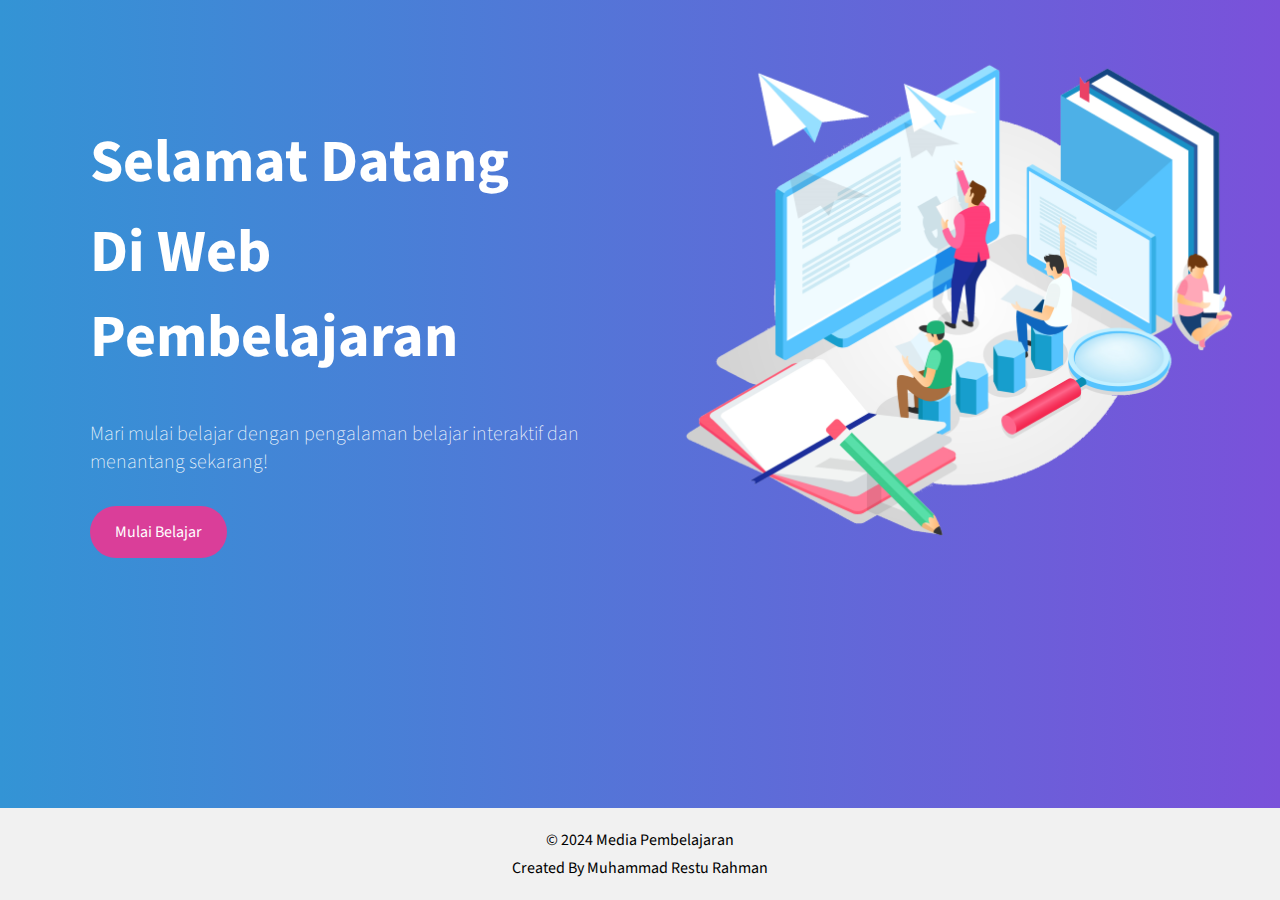
<file: index.html>
<!DOCTYPE html>
<html lang="id">
<head>
    <meta charset="UTF-8">
    <meta name="viewport" content="width=device-width, initial-scale=1.0">
    <title>Media Pembelajaran</title>
    <link rel="stylesheet" href="style.css">
    <link href="https://fonts.googleapis.com/css?family=Source+Sans+Pro:400,700" rel="stylesheet" />
    <!-- Define your gradient here - use online tools to find a gradient matching your branding-->
    <style>
      .gradient {
        background: linear-gradient(90deg, #3394d5 0%, #7a51da 100%);
      }
    </style>
</head>
<body class="leading-normal tracking-normal text-white gradient" style="font-family: 'Source Sans Pro', sans-serif;">
    <main>
        <div class="content-container">
            <div class="left-content">
                <p class="text-1">Selamat Datang</p>
                <p class="text-2">Di Web Pembelajaran</p>
                <p class="text-3">Mari mulai belajar dengan pengalaman belajar interaktif dan menantang sekarang!</p>
                <a href="bahan-ajar.html" class="button">Mulai Belajar</a>
            </div>
            <div class="right-content">
                <img src="hero.png" alt="Foto Pembelajaran">
            </div>
        </div>
    </main>
    <footer>
        <p>&copy; 2024 Media Pembelajaran</p>
        <p class="p1"> Created By Muhammad Restu Rahman</p>
    </footer>
</body>
</html>
</file>
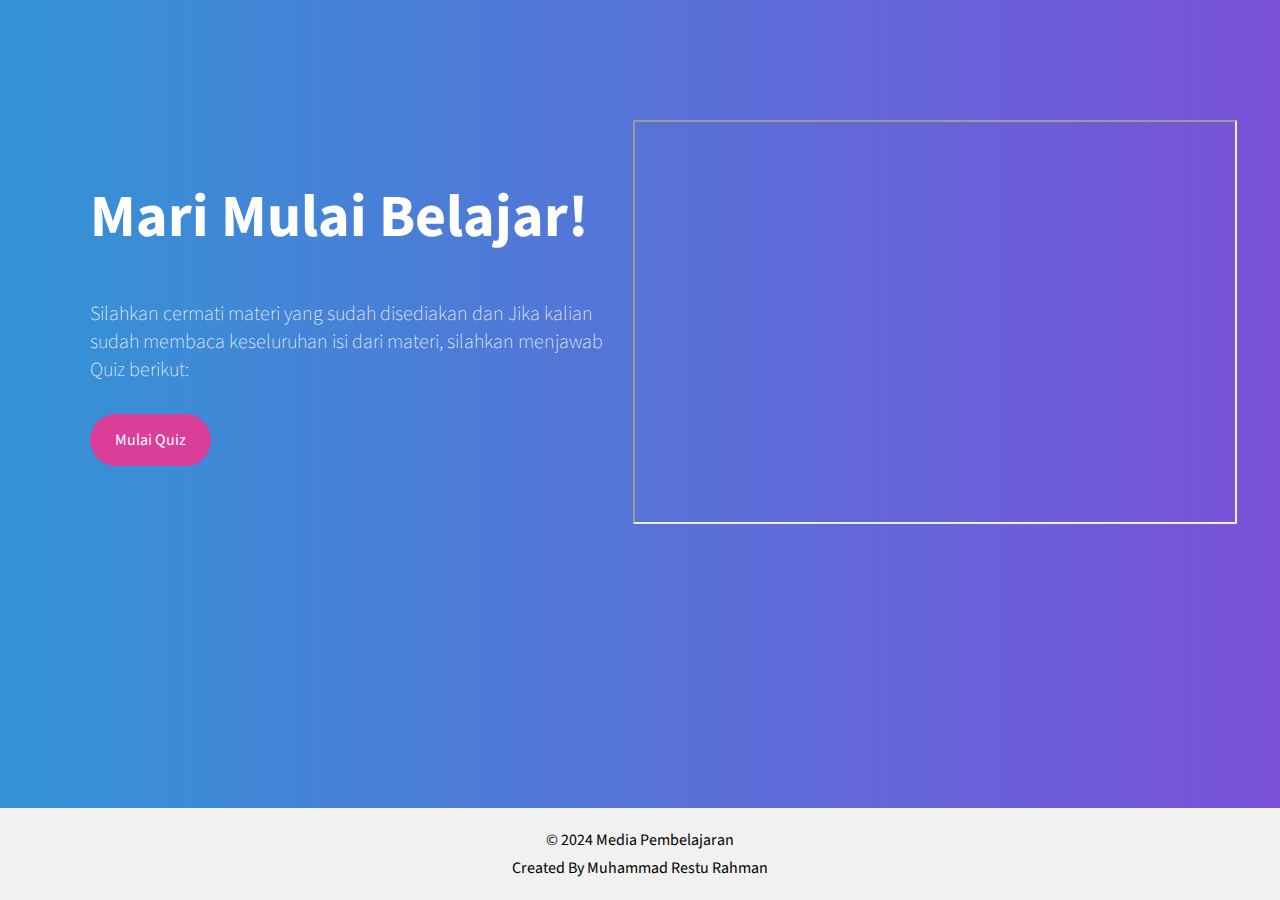
<file: bahan-ajar.html>
<!DOCTYPE html>
<html lang="id">
<head>
    <meta charset="UTF-8">
    <meta name="viewport" content="width=device-width, initial-scale=1.0">
    <title>Bahan Ajar</title>
    <link rel="stylesheet" href="style.css">
    <link href="https://fonts.googleapis.com/css?family=Source+Sans+Pro:400,700" rel="stylesheet" />
    <!-- Define your gradient here - use online tools to find a gradient matching your branding-->
    <style>
      .gradient {
        background: linear-gradient(90deg, #3394d5 0%, #7a51da 100%);
      }
    </style>
</head>
<body class="leading-normal tracking-normal text-white gradient" style="font-family: 'Source Sans Pro', sans-serif;">

        

    <main>
        <main>
            <div class="content-container">
                <div class="left-content">
                    <p class="text-4">Mari Mulai Belajar!</p>
                    <p class="text-5">Silahkan cermati materi yang sudah disediakan dan Jika kalian sudah membaca keseluruhan isi dari materi, silahkan menjawab Quiz berikut:</p>

                    <a href="quiz.html" class="button">Mulai Quiz</a>
                    
                </div>
                <div class="right-content">
                    <iframe src="computer.pdf" width="600" height="400" ></iframe>
                </div>
            </div>
        </main>

        <!-- atau bisa juga menggunakan iframe untuk ppt -->
        
        
    </main>
    <footer>
        <p>&copy; 2024 Media Pembelajaran</p>
        <p class="p1"> Created By Muhammad Restu Rahman</p>
    </footer>
</body>
</html>
</file>
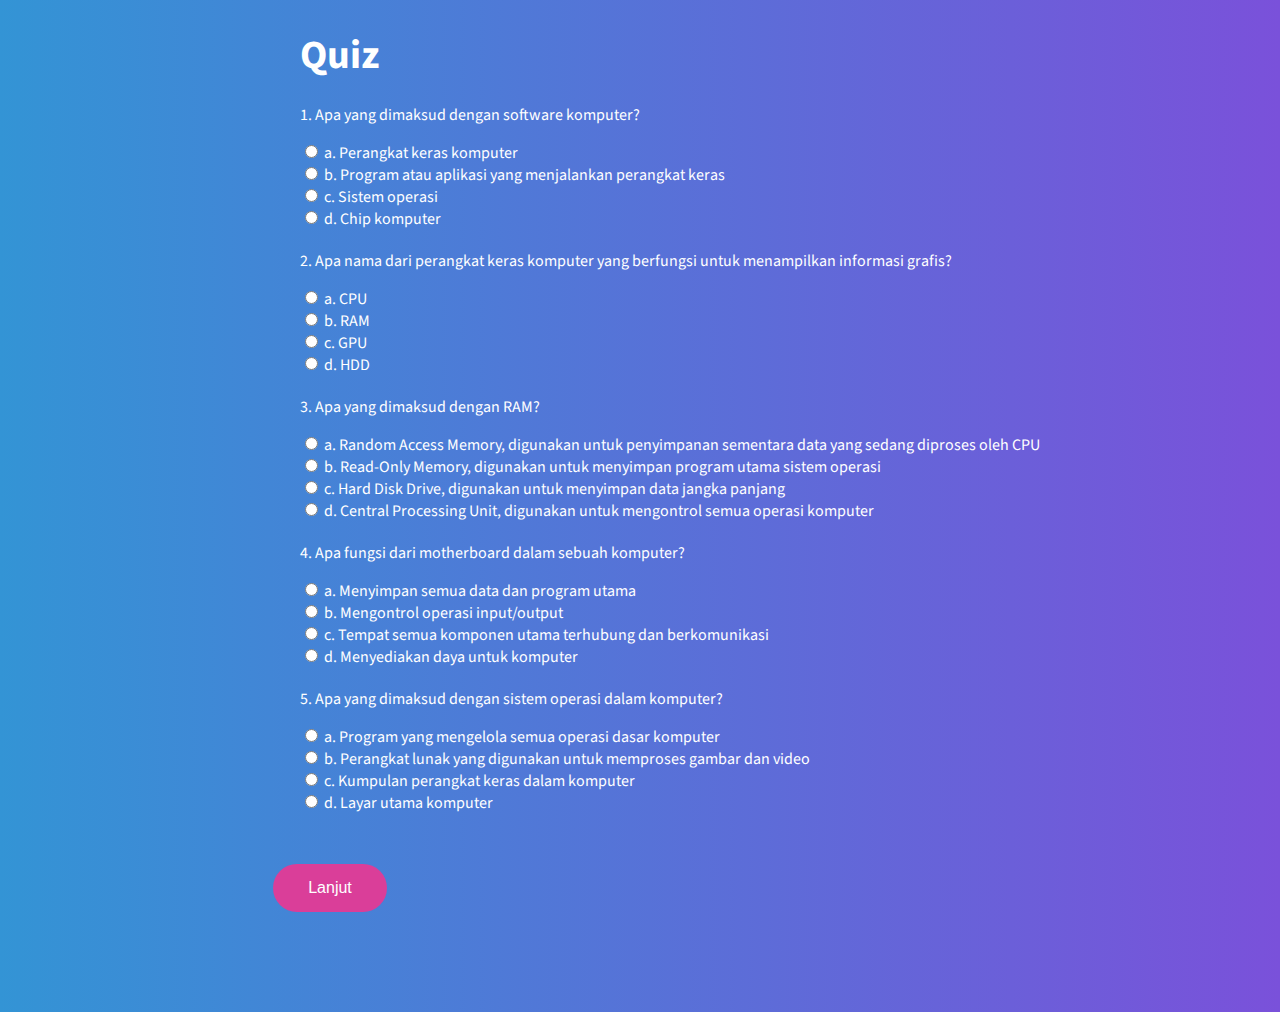
<file: quiz.html>
<!DOCTYPE html>
<html lang="id">
<head>
    <meta charset="UTF-8">
    <meta name="viewport" content="width=device-width, initial-scale=1.0">
    <title>Quiz</title>
    <link rel="stylesheet" href="style.css">
    <link href="https://fonts.googleapis.com/css?family=Source+Sans+Pro:400,700" rel="stylesheet" />
    <!-- Define your gradient here - use online tools to find a gradient matching your branding-->
    <style>
      .gradient {
        background: linear-gradient(90deg, #3394d5 0%, #7a51da 100%);
      } 

      h1{ 
        font-size: 40px;
        font-weight: bold;
        margin-bottom: 20px;
        color: white;
        margin-left: 300px;
      }
      main {
        margin-left: 300px;
        color: white;
      }
      .question {
        margin-bottom: 20px;
      }
      .btn-container {
        margin-top: 20px;
        text-align: center;
      }
      .btn-container button {
        background-color: #da3e99;
        color: white;
        border: none;
        padding: 15px 35px;
        font-size: 16px;
        cursor: pointer;
        margin-right: 10px;
        margin-bottom: 100px;
        border-radius: 30px;
        margin-left: -910px;
        margin-top: 30px;
      }
      .footer {
        background-color: #222;
        color: white;
        text-align: center;
        padding: 10px;
        position: fixed;
        bottom: 0;
        width: 100%;
      }
    </style>
</head>
<body class="leading-normal tracking-normal text-white gradient" style="font-family: 'Source Sans Pro', sans-serif;">
    <header>
        <h1>Quiz</h1>
    </header>
    <main>
        <form id="quizFormPart1">
            <div class="question">
                <p>1. Apa yang dimaksud dengan software komputer?</p>
                <input type="radio" name="q1" value="a"> a. Perangkat keras komputer<br>
                <input type="radio" name="q1" value="b"> b. Program atau aplikasi yang menjalankan perangkat keras<br>
                <input type="radio" name="q1" value="c"> c. Sistem operasi<br>
                <input type="radio" name="q1" value="d"> d. Chip komputer<br>
            </div>

            <div class="question">
                <p>2. Apa nama dari perangkat keras komputer yang berfungsi untuk menampilkan informasi grafis?</p>
                <input type="radio" name="q2" value="a"> a. CPU<br>
                <input type="radio" name="q2" value="b"> b. RAM<br>
                <input type="radio" name="q2" value="c"> c. GPU<br>
                <input type="radio" name="q2" value="d"> d. HDD<br>
            </div>

            <div class="question">
                <p>3. Apa yang dimaksud dengan RAM?</p>
                <input type="radio" name="q3" value="a"> a. Random Access Memory, digunakan untuk penyimpanan sementara data yang sedang diproses oleh CPU<br>
                <input type="radio" name="q3" value="b"> b. Read-Only Memory, digunakan untuk menyimpan program utama sistem operasi<br>
                <input type="radio" name="q3" value="c"> c. Hard Disk Drive, digunakan untuk menyimpan data jangka panjang<br>
                <input type="radio" name="q3" value="d"> d. Central Processing Unit, digunakan untuk mengontrol semua operasi komputer<br>
            </div>

            <div class="question">
                <p>4. Apa fungsi dari motherboard dalam sebuah komputer?</p>
                <input type="radio" name="q4" value="a"> a. Menyimpan semua data dan program utama<br>
                <input type="radio" name="q4" value="b"> b. Mengontrol operasi input/output<br>
                <input type="radio" name="q4" value="c"> c. Tempat semua komponen utama terhubung dan berkomunikasi<br>
                <input type="radio" name="q4" value="d"> d. Menyediakan daya untuk komputer<br>
            </div>

            <div class="question">
                <p>5. Apa yang dimaksud dengan sistem operasi dalam komputer?</p>
                <input type="radio" name="q5" value="a"> a. Program yang mengelola semua operasi dasar komputer<br>
                <input type="radio" name="q5" value="b"> b. Perangkat lunak yang digunakan untuk memproses gambar dan video<br>
                <input type="radio" name="q5" value="c"> c. Kumpulan perangkat keras dalam komputer<br>
                <input type="radio" name="q5" value="d"> d. Layar utama komputer<br>
            </div>

            <div class="btn-container">
                <button type="button" onclick="nextPart()">Lanjut</button>
            </div>
        </form>

        <form id="quizFormPart2" style="display: none;">
            <div class="question">
                <p>6. Apa yang dimaksud dengan CPU dalam komputer?</p>
                <input type="radio" name="q6" value="a"> a. Central Processing Unit, otak dari komputer yang melakukan pemrosesan data<br>
                <input type="radio" name="q6" value="b"> b. Tempat penyimpanan data jangka panjang<br>
                <input type="radio" name="q6" value="c"> c. Sistem operasi<br>
                <input type="radio" name="q6" value="d"> d. Komponen yang menampilkan informasi grafis<br>
            </div>

            <div class="question">
                <p>7. Apa yang dimaksud dengan hard disk drive (HDD)?</p>
                <input type="radio" name="q7" value="a"> a. Perangkat yang digunakan untuk menyimpan data jangka panjang<br>
                <input type="radio" name="q7" value="b"> b. Perangkat yang digunakan untuk menampilkan informasi grafis<br>
                <input type="radio" name="q7" value="c"> c. Tempat penyimpanan program utama<br>
                <input type="radio" name="q7" value="d"> d. Komponen yang mengontrol operasi input/output<br>
            </div>

            <div class="question">
                <p>8. Apa yang dimaksud dengan GPU?</p>
                <input type="radio" name="q8" value="a"> a. Graphics Processing Unit, bertanggung jawab untuk menangani tugas grafis di komputer<br>
                <input type="radio" name="q8" value="b"> b. General Processing Unit, otak utama dari komputer<br>
                <input type="radio" name="q8" value="c"> c. General Purpose Unit, unit yang mengelola operasi dasar komputer<br>
                <input type="radio" name="q8" value="d"> d. Graphics Purpose Unit, unit yang mengelola tugas grafis utama<br>
            </div>

            <div class="question">
                <p>9. Apa perbedaan antara software dan hardware dalam konteks komputer?</p>
                <input type="radio" name="q9" value="a"> a. Software adalah komponen fisik dari komputer, sedangkan hardware adalah program yang dijalankan<br>
                <input type="radio" name="q9" value="b"> b. Software adalah program atau aplikasi yang dijalankan oleh komputer, sedangkan hardware adalah perangkat fisik yang membentuk komputer<br>
                <input type="radio" name="q9" value="c"> c. Software dan hardware adalah nama yang sama untuk komponen dalam komputer<br>
                <input type="radio" name="q9" value="d"> d. Software adalah perangkat fisik yang membentuk komputer, sedangkan hardware adalah program yang dijalankan<br>
            </div>

            <div class="question">
                <p>10. Kapan komputer pertama kali dikembangkan?</p>
                <input type="radio" name="q10" value="a"> a. 1980-an<br>
                <input type="radio" name="q10" value="b"> b. 1970-an<br>
                <input type="radio" name="q10"
                value="c"> c. 1960-an<br>
                <input type="radio" name="q10" value="d"> d. 1950-an<br>
            </div>

            <div class="btn-container">
                <button type="button" onclick="submitQuiz()">Kirim Jawaban</button>
            </div>
        </form>
        <div id="result"></div>
    </main>

    <script>
        // Function to switch to part 2 of the quiz
        function nextPart() {
            document.getElementById('quizFormPart1').style.display = 'none';
            document.getElementById('quizFormPart2').style.display = 'block';
        }
    
        // Function to submit the quiz and show results in a new tab
        function submitQuiz() {
            var form = document.getElementById('quizFormPart2');
            var correctAnswers = 0;
    
            // Calculate number of correct answers for questions 6 to 10
            for (var i = 6; i <= 10; i++) {
                var radios = form.elements['q' + i];
                for (var j = 0; j < radios.length; j++) {
                    if (radios[j].value === "a" && radios[j].checked) {
                        correctAnswers++;
                    }
                }
            }
    
            // Display results in a new tab
            var resultText = "Anda telah menjawab " + correctAnswers + " dari 5 soal kedua dengan benar.";
            var resultHTML = "<html><head><title>Hasil Quiz</title>" +
                             "<style>" +
                             "  body { font-family: 'Source Sans Pro', sans-serif; display: flex; justify-content: center; align-items: center; height: 100vh; }" +
                             "  .result-container { text-align: center; }" +
                             "  .gradient { background: linear-gradient(90deg, #3394d5 0%, #7a51da 100%); }" +
                             "  h2 { color: white; }" +
                             "  p { color: white; }" +
                             "</style></head><body class='gradient'>" +
                             "<div class='result-container'>" +
                             "<h2>Hasil Quiz</h2><p>" + resultText + "</p>" +
                             "</div></body></html>";
    
            var newTab = window.open();
            newTab.document.open();
            newTab.document.write(resultHTML);
            newTab.document.close();
        }
    </script>
    

    
</body>
</html>
</file>
<file: style.css>
/* styles.css */
body {
    font-family: Arial, sans-serif;
    margin: 0;
    padding: 0;
}

.text-1 {
    margin-left: 70px;
    margin-top:100px;
    font-weight: bold;
    font-size:60px;

    color: white;
}

.text-2 {
    margin-left: 70px;
    margin-top: -55px;
    font-weight: bold;
    font-size:60px;

    color: white;
}

.text-3 {
    margin-left: 70px;
    margin-top: -20px;
    font-weight: lighter;
    font-size:20px;

    color: white;
}

.text-4 {
    margin-left: 70px;
    margin-top: 155px;
    margin-right: -50PX;
    font-weight: bold;
    font-size:60px;

    color: white;
}

.text-5 {
    margin-left: 70px;
    margin-top:-20px;
    font-weight: lighter;
    font-size:20px;
    padding-right: 15px;

    color: white;
}

.text-6 {
    margin-left: 70px;
    margin-top:20px;
    font-weight: lighter;
    font-size:20px;

    color: white;
}

iframe {
    margin-top: 100px;
    margin-left: -40px;
}
.button {
    display: inline-block;
    padding: 15px 25px;
    color: white;
    background-color: #da3e99;
    text-decoration: none;
    border-radius: 30px;

    margin-top:10px;
    margin-left: 70px;
}

.button:hover {
    display: inline-block;
    padding: 15px 25px;
    color: white;
    background-color: #5bc6e0;
    text-decoration: none;
    border-radius: 30px;

    margin-top:10px;
    margin-left: 70px;
}



.content-container {
    display: flex;
    justify-content: space-between;
    padding: 20px;
}

.left-content {
    flex: 1;
    padding-right: 20px;
}

.right-content {
    flex: 1;
    display: flex;
    justify-content: center;
    align-items: center;
}

.right-content img {
    max-width: 100%;
    height: auto;
}



footer {
    background-color: #f1f1f1;
    text-align: center;
    padding: 5px 0;
    position: fixed;
    width: 100%;
    bottom: 0;
}

.p1 {
    margin-top: -10px;
}

.photo2 {
 width: 300px;
 height: 250px;
}
</file>
